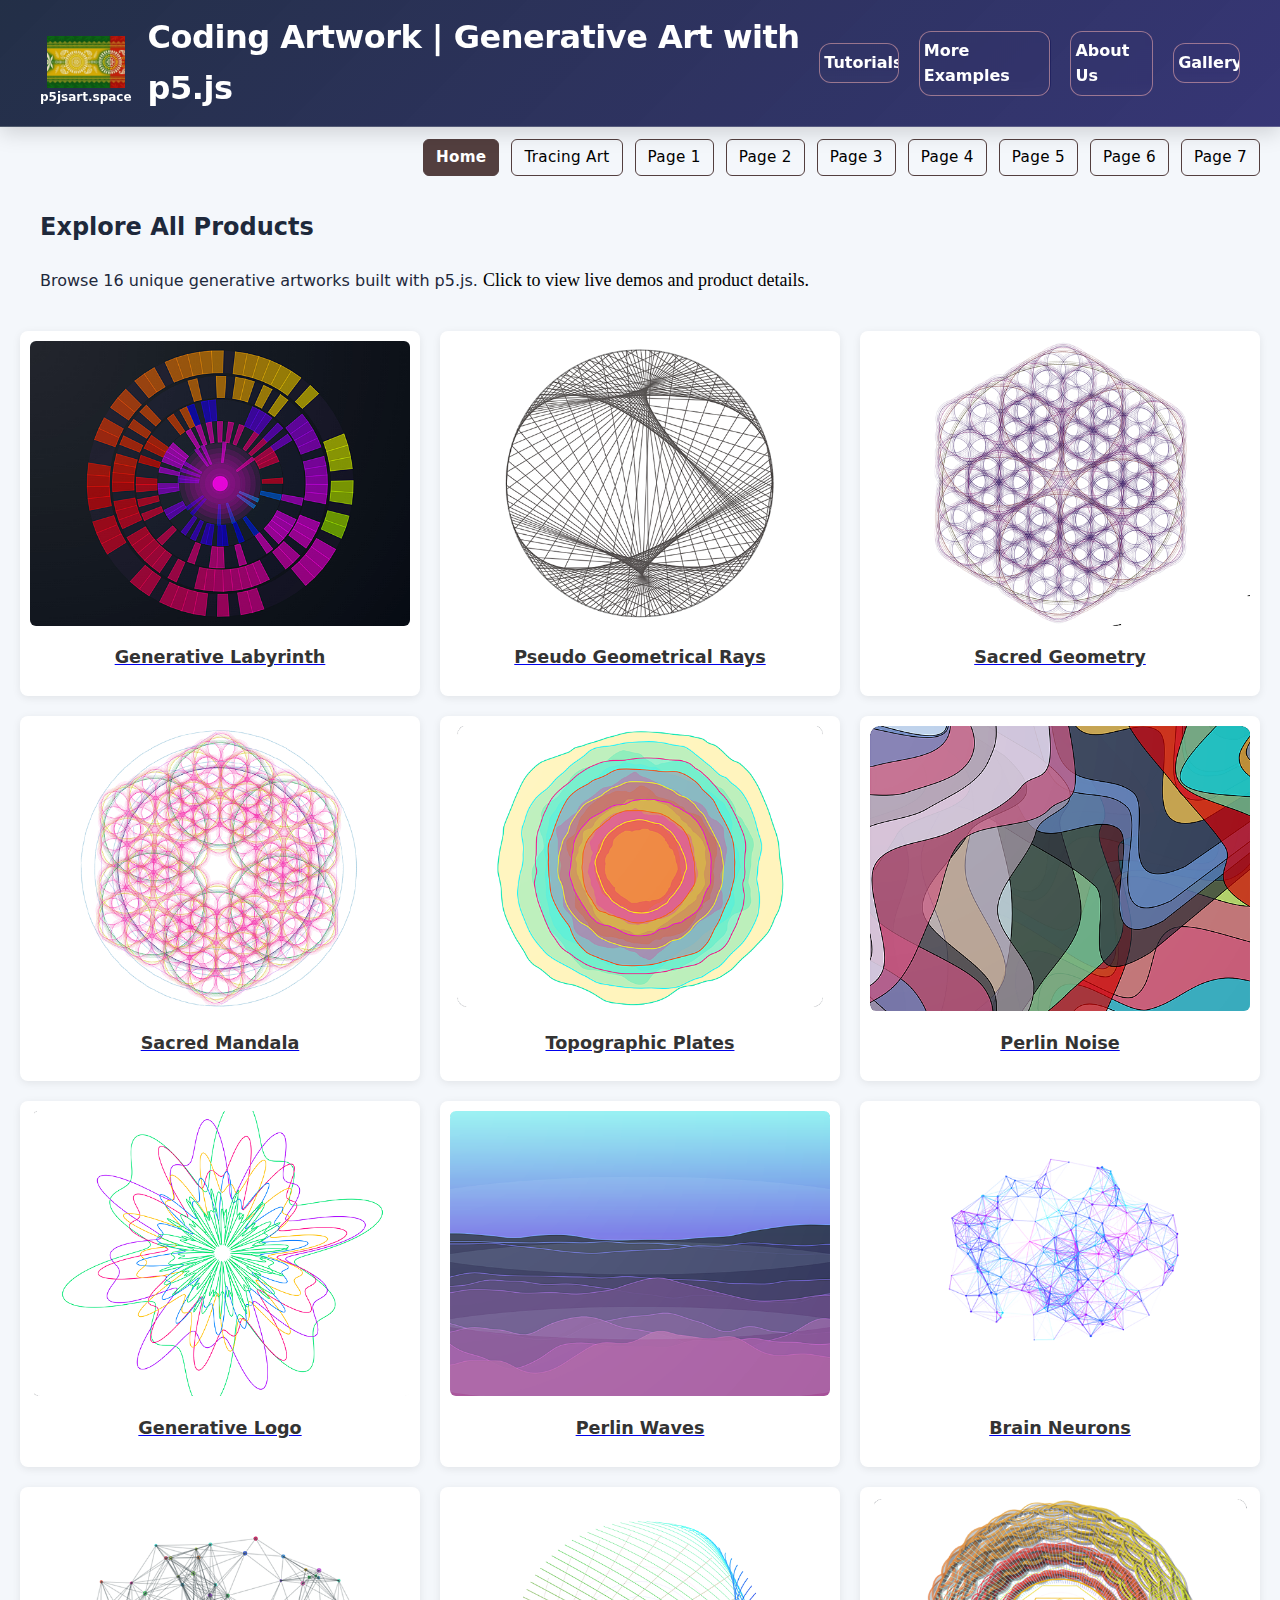
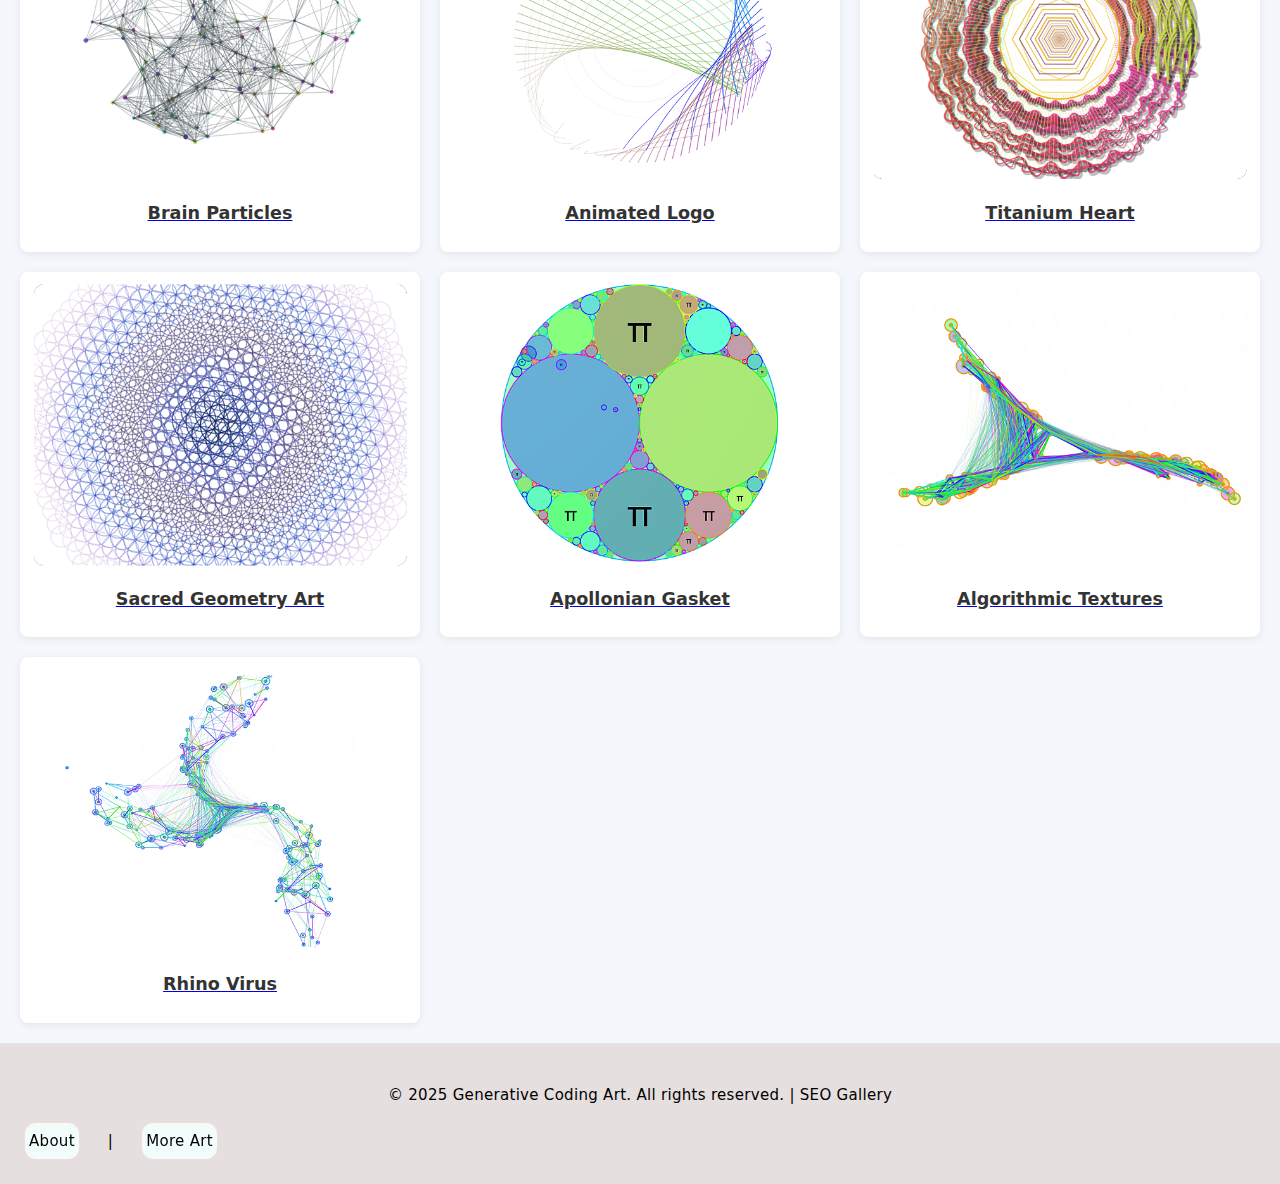
<file: index.html>
<!DOCTYPE html>
<html lang="en">
<head>
  <meta charset="UTF-8">
  <meta name="viewport" content="width=device-width, initial-scale=1.0">

  <!-- SEO Title -->
  <title>Generative Art Gallery | Coding Artwork</title>

  <!-- SEO Meta Description -->
  <meta name="description" content="Browse 16 generative coding artworks built with p5.js. View static previews and explore interactive product pages with live art demos.">

  <meta name="google-site-verification" content="etrscb_o2r-dGk5XeEfgtN1aXhsQFcQ5dcTOcWQWkiw" />
  <!-- Canonical (preferred URL for SEO) -->
  <link rel="canonical" href="https://www.p5jsart.space/">

  <!-- Open Graph (for Facebook/WhatsApp/LinkedIn) -->
  <meta property="og:title" content="Generative Art Gallery | Coding Artwork">
  <meta property="og:description" content="16 unique generative artworks built with p5.js. View previews and live demos.">
  <meta property="og:image" content="https://www.p5jsart.space/previews/art5.png">
  <meta property="og:url" content="https://www.p5jsart.space/">
  <meta property="og:type" content="website">

<!-- Twitter Card (for Twitter/X) -->
  <meta name="twitter:card" content="summary_large_image">
  <meta name="twitter:title" content="Generative Art Gallery | Coding Artwork">
  <meta name="twitter:description" content="16 unique generative artworks built with p5.js. View previews and live demos.">
  <meta name="twitter:image" content="https://www.p5jsart.space/previews/art5.png">



  <!-- Favicon -->
 <link rel="icon" href="/favicon.ico" type="image/x-icon">
<link rel="shortcut icon" href="/favicon.ico" type="image/x-icon">


  <!-- Styles -->
  <link rel="stylesheet" href="style.css">

 <script type="application/ld+json">
{
  "@context": "https://schema.org/",
  "@type": "ItemList",
  "name": "Generative Art Gallery",
  "description": "A collection of 16 generative coding artworks created with p5.js. Each product includes source code and live demo.",
  "itemListElement": [
    {
      "@type": "Product",
      "position": 1,
      "name": "Generative Labyrinth",
      "image": "https://www.p5jsart.space/previews/art1.png",
      "description": "An evolving maze-like generative artwork coded in p5.js.",
      "url": "https://www.p5jsart.space/page1.html",
      "brand": "Coding Artwork",
      "offers": "offers": {
      "@type": "Offer",
      "url": "https://www.p5jsart.space/page1.html",
      "priceCurrency": "INR",
      "price": "500",
      "availability": "https://schema.org/InStock",
       "itemCondition": "https://schema.org/NewCondition",
      "priceValidUntil": "2026-12-31",
      "hasMerchantReturnPolicy": {
      "@type": "MerchantReturnPolicy",
     "applicableCountry": "IN",
    "returnPolicyCategory": "https://schema.org/MerchantReturnNotPermitted"
  },
  "shippingDetails": {
    "@type": "OfferShippingDetails",
    "deliveryTime": {
      "@type": "ShippingDeliveryTime",
      "handlingTime": {
        "@type": "QuantitativeValue",
        "minValue": 0,
        "maxValue": 0,
        "unitCode": "d"
      },
      "transitTime": {
        "@type": "QuantitativeValue",
        "minValue": 0,
        "maxValue": 0,
        "unitCode": "d"
      }
    },
    "shippingDestination": {
      "@type": "DefinedRegion",
      "addressCountry": "IN"
    }
  }
}

    },
    {
      "@type": "Product",
      "position": 2,
      "name": "Pseudo Geometrical Rays",
      "image": "https://www.p5jsart.space/previews/art2.png",
      "description": "A dynamic pseudo-geometrical rays artwork built in p5.js.",
      "url": "https://www.p5jsart.space/page1.html",
      "brand": "Coding Artwork",
      "offers": {
  "@type": "Offer",
  "url": "https://www.p5jsart.space/page1.html",
  "priceCurrency": "INR",
  "price": "500",
  "availability": "https://schema.org/InStock",
  "itemCondition": "https://schema.org/NewCondition",
  "priceValidUntil": "2026-12-31",
  "hasMerchantReturnPolicy": {
    "@type": "MerchantReturnPolicy",
    "applicableCountry": "IN",
    "returnPolicyCategory": "https://schema.org/MerchantReturnNotPermitted"
  },
  "shippingDetails": {
    "@type": "OfferShippingDetails",
    "deliveryTime": {
      "@type": "ShippingDeliveryTime",
      "handlingTime": {
        "@type": "QuantitativeValue",
        "minValue": 0,
        "maxValue": 0,
        "unitCode": "d"
      },
      "transitTime": {
        "@type": "QuantitativeValue",
        "minValue": 0,
        "maxValue": 0,
        "unitCode": "d"
      }
    },
    "shippingDestination": {
      "@type": "DefinedRegion",
      "addressCountry": "IN"
    }
  }
}

    },
    {
      "@type": "Product",
      "position": 3,
      "name": "Sacred Geometry",
      "image": "https://www.p5jsart.space/previews/art3.png",
      "description": "Creative p5.js generative artwork with evolving visuals.",
      "url": "https://www.p5jsart.space/next.html",
      "brand": "Coding Artwork",
     "offers": {
  "@type": "Offer",
  "url": "https://https://www.p5jsart.space/next.html",
  "priceCurrency": "INR",
  "price": "500",
  "availability": "https://schema.org/InStock",
  "itemCondition": "https://schema.org/NewCondition",
  "priceValidUntil": "2025-12-31",
  "hasMerchantReturnPolicy": {
    "@type": "MerchantReturnPolicy",
    "applicableCountry": "IN",
    "returnPolicyCategory": "https://schema.org/MerchantReturnNotPermitted"
  },
  "shippingDetails": {
    "@type": "OfferShippingDetails",
    "deliveryTime": {
      "@type": "ShippingDeliveryTime",
      "handlingTime": {
        "@type": "QuantitativeValue",
        "minValue": 0,
        "maxValue": 0,
        "unitCode": "d"
      },
      "transitTime": {
        "@type": "QuantitativeValue",
        "minValue": 0,
        "maxValue": 0,
        "unitCode": "d"
      }
    },
    "shippingDestination": {
      "@type": "DefinedRegion",
      "addressCountry": "IN"
    }
  }
}

    },
    {
      "@type": "Product",
      "position": 4,
      "name": "Sacred Mandala",
      "image": "https://www.p5jsart.space/previews/art4.png",
      "description": "Generative art experiment built using p5.js code.",
      "url": "https://www.p5jsart.space/next.html",
      "brand": "Coding Artwork",
     "offers": {
  "@type": "Offer",
  "url": "https://www.p5jsart.space/next.html",
  "priceCurrency": "INR",
  "price": "500",
  "availability": "https://schema.org/InStock",
  "itemCondition": "https://schema.org/NewCondition",
  "priceValidUntil": "2025-12-31",
  "hasMerchantReturnPolicy": {
    "@type": "MerchantReturnPolicy",
    "applicableCountry": "IN",
    "returnPolicyCategory": "https://schema.org/MerchantReturnNotPermitted"
  },
  "shippingDetails": {
    "@type": "OfferShippingDetails",
    "deliveryTime": {
      "@type": "ShippingDeliveryTime",
      "handlingTime": {
        "@type": "QuantitativeValue",
        "minValue": 0,
        "maxValue": 0,
        "unitCode": "d"
      },
      "transitTime": {
        "@type": "QuantitativeValue",
        "minValue": 0,
        "maxValue": 0,
        "unitCode": "d"
      }
    },
    "shippingDestination": {
      "@type": "DefinedRegion",
      "addressCountry": "IN"
    }
  }
}

    },
    {
      "@type": "Product",
      "position": 5,
      "name": "Topographic Plates",
      "image": "https://www.p5jsart.space/previews/art5.png",
      "description": "Generative p5.js art featuring dynamic visual effects.",
      "url": "https://www.p5jsart.space/next2.html",
      "brand": "Coding Artwork",
      "offers": {
  "@type": "Offer",
  "url": "https://www.p5jsart.space/next2.html",
  "priceCurrency": "INR",
  "price": "500",
  "availability": "https://schema.org/InStock",
  "itemCondition": "https://schema.org/NewCondition",
  "priceValidUntil": "2025-12-31",
  "hasMerchantReturnPolicy": {
    "@type": "MerchantReturnPolicy",
    "applicableCountry": "IN",
    "returnPolicyCategory": "https://schema.org/MerchantReturnNotPermitted"
  },
  "shippingDetails": {
    "@type": "OfferShippingDetails",
    "deliveryTime": {
      "@type": "ShippingDeliveryTime",
      "handlingTime": {
        "@type": "QuantitativeValue",
        "minValue": 0,
        "maxValue": 0,
        "unitCode": "d"
      },
      "transitTime": {
        "@type": "QuantitativeValue",
        "minValue": 0,
        "maxValue": 0,
        "unitCode": "d"
      }
    },
    "shippingDestination": {
      "@type": "DefinedRegion",
      "addressCountry": "IN"
    }
  }
}

    },
    {
      "@type": "Product",
      "position": 6,
      "name": "Perlin Noise",
      "image": "https://www.p5jsart.space/previews/art6.png",
      "description": "Interactive generative artwork example using p5.js.",
      "url": "https://www.p5jsart.space/next2.html",
      "brand": "Coding Artwork",
     "offers": {
  "@type": "Offer",
  "url": "https://www.p5jsart.space/next2.html",
  "priceCurrency": "INR",
  "price": "500",
  "availability": "https://schema.org/InStock",
  "itemCondition": "https://schema.org/NewCondition",
  "priceValidUntil": "2025-12-31",
  "hasMerchantReturnPolicy": {
    "@type": "MerchantReturnPolicy",
    "applicableCountry": "IN",
    "returnPolicyCategory": "https://schema.org/MerchantReturnNotPermitted"
  },
  "shippingDetails": {
    "@type": "OfferShippingDetails",
    "deliveryTime": {
      "@type": "ShippingDeliveryTime",
      "handlingTime": {
        "@type": "QuantitativeValue",
        "minValue": 0,
        "maxValue": 0,
        "unitCode": "d"
      },
      "transitTime": {
        "@type": "QuantitativeValue",
        "minValue": 0,
        "maxValue": 0,
        "unitCode": "d"
      }
    },
    "shippingDestination": {
      "@type": "DefinedRegion",
      "addressCountry": "IN"
    }
  }
}

    },
    {
      "@type": "Product",
      "position": 7,
      "name": "Generative Logo",
      "image": "https://www.p5jsart.space/previews/art7.png",
      "description": "Creative coding artwork with generative visuals.",
      "url": "https://www.p5jsart.space/links.html",
      "brand": "Coding Artwork",
      "offers": {
  "@type": "Offer",
  "url": "https://www.p5jsart.space/links.html",
  "priceCurrency": "INR",
  "price": "500",
  "availability": "https://schema.org/InStock",
  "itemCondition": "https://schema.org/NewCondition",
  "priceValidUntil": "2025-12-31",
  "hasMerchantReturnPolicy": {
    "@type": "MerchantReturnPolicy",
    "applicableCountry": "IN",
    "returnPolicyCategory": "https://schema.org/MerchantReturnNotPermitted"
  },
  "shippingDetails": {
    "@type": "OfferShippingDetails",
    "deliveryTime": {
      "@type": "ShippingDeliveryTime",
      "handlingTime": {
        "@type": "QuantitativeValue",
        "minValue": 0,
        "maxValue": 0,
        "unitCode": "d"
      },
      "transitTime": {
        "@type": "QuantitativeValue",
        "minValue": 0,
        "maxValue": 0,
        "unitCode": "d"
      }
    },
    "shippingDestination": {
      "@type": "DefinedRegion",
      "addressCountry": "IN"
    }
  }
}

    },
    {
      "@type": "Product",
      "position": 8,
      "name": "Perlin Waves",
      "image": "https://www.p5jsart.space/previews/art8.png",
      "description": "Experimental p5.js generative artwork with abstract design.",
      "url": "https://www.p5jsart.space/links.html",
      "brand": "Coding Artwork",
     "offers": {
  "@type": "Offer",
  "url": "https://www.p5jsart.space/links.html",
  "priceCurrency": "INR",
  "price": "500",
  "availability": "https://schema.org/InStock",
  "itemCondition": "https://schema.org/NewCondition",
  "priceValidUntil": "2025-12-31",
  "hasMerchantReturnPolicy": {
    "@type": "MerchantReturnPolicy",
    "applicableCountry": "IN",
    "returnPolicyCategory": "https://schema.org/MerchantReturnNotPermitted"
  },
  "shippingDetails": {
    "@type": "OfferShippingDetails",
    "deliveryTime": {
      "@type": "ShippingDeliveryTime",
      "handlingTime": {
        "@type": "QuantitativeValue",
        "minValue": 0,
        "maxValue": 0,
        "unitCode": "d"
      },
      "transitTime": {
        "@type": "QuantitativeValue",
        "minValue": 0,
        "maxValue": 0,
        "unitCode": "d"
      }
    },
    "shippingDestination": {
      "@type": "DefinedRegion",
      "addressCountry": "IN"
    }
  }
}

    },
    {
      "@type": "Product",
      "position": 9,
      "name": "Brain Neurons",
      "image": "https://www.p5jsart.space/previews/art9.png",
      "description": "Generative p5.js coding artwork with abstract forms.",
      "url": "https://www.p5jsart.space/next3.html",
      "brand": "Coding Artwork",
      "offers": {
  "@type": "Offer",
  "url": "https://www.p5jsart.space/next3.html",
  "priceCurrency": "INR",
  "price": "500",
  "availability": "https://schema.org/InStock",
  "itemCondition": "https://schema.org/NewCondition",
  "priceValidUntil": "2025-12-31",
  "hasMerchantReturnPolicy": {
    "@type": "MerchantReturnPolicy",
    "applicableCountry": "IN",
    "returnPolicyCategory": "https://schema.org/MerchantReturnNotPermitted"
  },
  "shippingDetails": {
    "@type": "OfferShippingDetails",
    "deliveryTime": {
      "@type": "ShippingDeliveryTime",
      "handlingTime": {
        "@type": "QuantitativeValue",
        "minValue": 0,
        "maxValue": 0,
        "unitCode": "d"
      },
      "transitTime": {
        "@type": "QuantitativeValue",
        "minValue": 0,
        "maxValue": 0,
        "unitCode": "d"
      }
    },
    "shippingDestination": {
      "@type": "DefinedRegion",
      "addressCountry": "IN"
    }
  }
}

    },
    {
      "@type": "Product",
      "position": 10,
      "name": "Brain Particles",
      "image": "https://www.p5jsart.space/previews/art10.png",
      "description": "Dynamic generative coding artwork made with p5.js.",
      "url": "https://www.p5jsart.space/next3.html",
      "brand": "Coding Artwork",
      "offers": {
  "@type": "Offer",
  "url": "https://www.p5jsart.space/next3.html",
  "priceCurrency": "INR",
  "price": "500",
  "availability": "https://schema.org/InStock",
  "itemCondition": "https://schema.org/NewCondition",
  "priceValidUntil": "2025-12-31",
  "hasMerchantReturnPolicy": {
    "@type": "MerchantReturnPolicy",
    "applicableCountry": "IN",
    "returnPolicyCategory": "https://schema.org/MerchantReturnNotPermitted"
  },
  "shippingDetails": {
    "@type": "OfferShippingDetails",
    "deliveryTime": {
      "@type": "ShippingDeliveryTime",
      "handlingTime": {
        "@type": "QuantitativeValue",
        "minValue": 0,
        "maxValue": 0,
        "unitCode": "d"
      },
      "transitTime": {
        "@type": "QuantitativeValue",
        "minValue": 0,
        "maxValue": 0,
        "unitCode": "d"
      }
    },
    "shippingDestination": {
      "@type": "DefinedRegion",
      "addressCountry": "IN"
    }
  }
}

    },
    {
      "@type": "Product",
      "position": 11,
      "name": "Animated Logo",
      "image": "https://www.p5jsart.space/previews/art11.png",
      "description": "Generative p5.js design with evolving motion visuals.",
      "url": "https://www.p5jsart.space/next4.html",
      "brand": "Coding Artwork",
     "offers": {
  "@type": "Offer",
  "url": "https://www.p5jsart.space/next4.html",
  "priceCurrency": "INR",
  "price": "500",
  "availability": "https://schema.org/InStock",
  "itemCondition": "https://schema.org/NewCondition",
  "priceValidUntil": "2025-12-31",
  "hasMerchantReturnPolicy": {
    "@type": "MerchantReturnPolicy",
    "applicableCountry": "IN",
    "returnPolicyCategory": "https://schema.org/MerchantReturnNotPermitted"
  },
  "shippingDetails": {
    "@type": "OfferShippingDetails",
    "deliveryTime": {
      "@type": "ShippingDeliveryTime",
      "handlingTime": {
        "@type": "QuantitativeValue",
        "minValue": 0,
        "maxValue": 0,
        "unitCode": "d"
      },
      "transitTime": {
        "@type": "QuantitativeValue",
        "minValue": 0,
        "maxValue": 0,
        "unitCode": "d"
      }
    },
    "shippingDestination": {
      "@type": "DefinedRegion",
      "addressCountry": "IN"
    }
  }
}

    },
    {
      "@type": "Product",
      "position": 12,
      "name": "Titanium Heart",
      "image": "https://www.p5jsart.space/previews/art12.png",
      "description": "Creative coding example built in p5.js.",
      "url": "https://www.p5jsart.space/next4.html",
      "brand": "Coding Artwork",
     "offers": {
  "@type": "Offer",
  "url": "https://www.p5jsart.space/next4.html",
  "priceCurrency": "INR",
  "price": "500",
  "availability": "https://schema.org/InStock",
  "itemCondition": "https://schema.org/NewCondition",
  "priceValidUntil": "2025-12-31",
  "hasMerchantReturnPolicy": {
    "@type": "MerchantReturnPolicy",
    "applicableCountry": "IN",
    "returnPolicyCategory": "https://schema.org/MerchantReturnNotPermitted"
  },
  "shippingDetails": {
    "@type": "OfferShippingDetails",
    "deliveryTime": {
      "@type": "ShippingDeliveryTime",
      "handlingTime": {
        "@type": "QuantitativeValue",
        "minValue": 0,
        "maxValue": 0,
        "unitCode": "d"
      },
      "transitTime": {
        "@type": "QuantitativeValue",
        "minValue": 0,
        "maxValue": 0,
        "unitCode": "d"
      }
    },
    "shippingDestination": {
      "@type": "DefinedRegion",
      "addressCountry": "IN"
    }
  }
}

    },
    {
      "@type": "Product",
      "position": 13,
      "name": "Sacred Geometry Art",
      "image": "https://www.p5jsart.space/previews/art13.png",
      "description": "Generative abstract art coded in p5.js.",
      "url": "https://www.p5jsart.space/next5.html",
      "brand": "Coding Artwork",
      "offers": {
  "@type": "Offer",
  "url": "https://www.p5jsart.space/next5.html",
  "priceCurrency": "INR",
  "price": "500",
  "availability": "https://schema.org/InStock",
  "itemCondition": "https://schema.org/NewCondition",
  "priceValidUntil": "2025-12-31",
  "hasMerchantReturnPolicy": {
    "@type": "MerchantReturnPolicy",
    "applicableCountry": "IN",
    "returnPolicyCategory": "https://schema.org/MerchantReturnNotPermitted"
  },
  "shippingDetails": {
    "@type": "OfferShippingDetails",
    "deliveryTime": {
      "@type": "ShippingDeliveryTime",
      "handlingTime": {
        "@type": "QuantitativeValue",
        "minValue": 0,
        "maxValue": 0,
        "unitCode": "d"
      },
      "transitTime": {
        "@type": "QuantitativeValue",
        "minValue": 0,
        "maxValue": 0,
        "unitCode": "d"
      }
    },
    "shippingDestination": {
      "@type": "DefinedRegion",
      "addressCountry": "IN"
    }
  }
}

    },
    {
      "@type": "Product",
      "position": 14,
      "name": "Apollonian Gasket",
      "image": "https://www.p5jsart.space/previews/art14.png",
      "description": "p5.js generative artwork with unique color patterns.",
      "url": "https://www.p5jsart.space/next5.html",
      "brand": "Coding Artwork",
    "offers": {
  "@type": "Offer",
  "url": "https://www.p5jsart.space/next5.html",
  "priceCurrency": "INR",
  "price": "500",
  "availability": "https://schema.org/InStock",
  "itemCondition": "https://schema.org/NewCondition",
  "priceValidUntil": "2025-12-31",
  "hasMerchantReturnPolicy": {
    "@type": "MerchantReturnPolicy",
    "applicableCountry": "IN",
    "returnPolicyCategory": "https://schema.org/MerchantReturnNotPermitted"
  },
  "shippingDetails": {
    "@type": "OfferShippingDetails",
    "deliveryTime": {
      "@type": "ShippingDeliveryTime",
      "handlingTime": {
        "@type": "QuantitativeValue",
        "minValue": 0,
        "maxValue": 0,
        "unitCode": "d"
      },
      "transitTime": {
        "@type": "QuantitativeValue",
        "minValue": 0,
        "maxValue": 0,
        "unitCode": "d"
      }
    },
    "shippingDestination": {
      "@type": "DefinedRegion",
      "addressCountry": "IN"
    }
  }
}

    },
    {
      "@type": "Product",
      "position": 15,
      "name": "Algorithmic Textures",
      "image": "https://www.p5jsart.space/previews/art15.png",
      "description": "Generative coding art featuring motion and symmetry.",
      "url": "https://www.p5jsart.space/facetracing.html",
      "brand": "Coding Artwork",
      "offers": {
  "@type": "Offer",
  "url": "https://www.p5jsart.space/facetracing.html",
  "priceCurrency": "INR",
  "price": "500",
  "availability": "https://schema.org/InStock",
  "itemCondition": "https://schema.org/NewCondition",
  "priceValidUntil": "2025-12-31",
  "hasMerchantReturnPolicy": {
    "@type": "MerchantReturnPolicy",
    "applicableCountry": "IN",
    "returnPolicyCategory": "https://schema.org/MerchantReturnNotPermitted"
  },
  "shippingDetails": {
    "@type": "OfferShippingDetails",
    "deliveryTime": {
      "@type": "ShippingDeliveryTime",
      "handlingTime": {
        "@type": "QuantitativeValue",
        "minValue": 0,
        "maxValue": 0,
        "unitCode": "d"
      },
      "transitTime": {
        "@type": "QuantitativeValue",
        "minValue": 0,
        "maxValue": 0,
        "unitCode": "d"
      }
    },
    "shippingDestination": {
      "@type": "DefinedRegion",
      "addressCountry": "IN"
    }
  }
}

    },
    {
      "@type": "Product",
      "position": 16,
      "name": "Rhino Virus",
      "image": "https://www.p5jsart.space/previews/art16.png",
      "description": "Creative coding p5.js generative artwork with dynamic visuals.",
      "url": "https://www.p5jsart.space/facetracing.html",
      "brand": "Coding Artwork",
      "offers": {
  "@type": "Offer",
  "url": "https://www.p5jsart.space/facetracing.html",
  "priceCurrency": "INR",
  "price": "500",
  "availability": "https://schema.org/InStock",
  "itemCondition": "https://schema.org/NewCondition",
  "priceValidUntil": "2025-12-31",
  "hasMerchantReturnPolicy": {
    "@type": "MerchantReturnPolicy",
    "applicableCountry": "IN",
    "returnPolicyCategory": "https://schema.org/MerchantReturnNotPermitted"
  },
  "shippingDetails": {
    "@type": "OfferShippingDetails",
    "deliveryTime": {
      "@type": "ShippingDeliveryTime",
      "handlingTime": {
        "@type": "QuantitativeValue",
        "minValue": 0,
        "maxValue": 0,
        "unitCode": "d"
      },
      "transitTime": {
        "@type": "QuantitativeValue",
        "minValue": 0,
        "maxValue": 0,
        "unitCode": "d"
      }
    },
    "shippingDestination": {
      "@type": "DefinedRegion",
      "addressCountry": "IN"
    }
  }
}

    }
  ]
}

</script>


</head>
<body>
  <header>
  <div class="header-top">
    <div class="logo-block">
      <img src="logo.png" alt="Generative Coding Art Logo" class="logo">
      <p class="site-subname">p5jsart.space</p>
    </div>
    <h1>Coding Artwork | Generative Art with p5.js</h1>
  </div>

  <nav>
    <a href="examples.html">Tutorials</a>
    <a href="next.html">More Examples</a>
    <a href="about.html">About Us</a>
    <a href="index.html">Gallery</a>
  </nav>
</header>


  <main>
    <!-- Pagination -->
    <div class="number-page-link">
      <a href="index.html" class="active">Home</a>
      <a href="facetracing.html">Tracing Art</a>
      <a href="page1.html">Page 1</a>
      <a href="next.html">Page 2</a>
      <a href="next2.html">Page 3</a>
      <a href="links.html">Page 4</a>
      <a href="next3.html">Page 5</a>
      <a href="next4.html">Page 6</a>
      <a href="next5.html">Page 7</a>
    </div>

    <section class="hero">
      <h2>Explore All Products</h2>
      <p>Browse 16 unique generative artworks built with p5.js. <span class="label">Click to view live demos and product details.</span></p>
    </section>

 <section class="gallery">
  <!-- Product 1 -->
  <div class="gallery-item">
    <a href="page1.html#rat1">
      <img src="previews/art1.png" alt="Generative coding art in p5.js  ">
      <h2>Generative Labyrinth</h2>
    </a>
  </div>

  <!-- Product 2 -->
  <div class="gallery-item">
    <a href="page1.html#rat2">
      <img src="previews/art2.png" alt="Animation Geometrical art in p5.js">
      <h2>Pseudo Geometrical Rays</h2>
    </a>
  </div>

  <!-- Product 3 -->
  <div class="gallery-item">
    <a href="next.html#rat6">
      <img src="previews/art3.png" alt="Sacred Geometry  p5.js generative design 2D">
      <h2>Sacred Geometry</h2>
    </a>
  </div>

  <!-- Product 4 -->
  <div class="gallery-item">
    <a href="next.html#rat4">
      <img src="previews/art4.png" alt="Sacred Mandala p5.js generative design Seed of life ">
      <h2>Sacred Mandala</h2>
    </a>
  </div>

  <!-- Product 5 -->
  <div class="gallery-item">
    <a href="next2.html#rat5">
      <img src="previews/art5.png" alt="Generative Logo coding art in p5.js generative design">
      <h2>Topographic Plates</h2>
    </a>
  </div>

  <!-- Product 6 -->
  <div class="gallery-item">
    <a href="next2.html#rat3">
      <img src="previews/art6.png" alt="Perlin Noise p5.js generative design generativeart ">
      <h2>Perlin Noise</h2>
    </a>
  </div>

  <!-- Product 7 -->
  <div class="gallery-item">
    <a href="links.html#rat7">
      <img src="previews/art7.png" alt="Generative Logo Animated Logo in p5.js website">
      <h2>Generative Logo</h2>
    </a>
  </div>

  <!-- Product 8 -->
  <div class="gallery-item">
    <a href="links.html#rat8">
      <img src="previews/art8.png" alt="Perlin Waves p5.js artwork 2D">
      <h2>Perlin Waves</h2>
    </a>
  </div>

  <!-- Product 9 -->
  <div class="gallery-item">
    <a href="next3.html#rat11">
      <img src="previews/art9.png" alt="Brain Neurons p5.js generative design 2D art in P5.js">
      <h2>Brain Neurons</h2>
    </a>
  </div>

  <!-- Product 10 -->
  <div class="gallery-item">
    <a href="next3.html#rat12">
      <img src="previews/art10.png" alt="Brain Particles p5.js generative design Generative Art ">
      <h2>Brain Particles</h2>
    </a>
  </div>

  <!-- Product 11 -->
  <div class="gallery-item">
    <a href="next4.html#rat13">
      <img src="previews/art11.png" alt="Animated Logo p5.js generativeart design">
      <h2>Animated Logo</h2>
    </a>
  </div>

  <!-- Product 12 -->
  <div class="gallery-item">
    <a href="next4.html#rat14">
      <img src="previews/art12.png" alt="Titanium Heart p5.js generative design Generative art">
      <h2>Titanium Heart</h2>
    </a>
  </div>

  <!-- Product 13 -->
  <div class="gallery-item">
    <a href="next5.html#rat15">
      <img src="previews/art13.png" alt="Sacred Geometry Art p5.js generative design Seed of Life Generative Art ">
      <h2>Sacred Geometry Art</h2>
    </a>
  </div>

  <!-- Product 14 -->
  <div class="gallery-item">
    <a href="next5.html#rat16">
      <img src="previews/art14.png" alt="Apollonian Gasket p5.js generative design Coding art">
      <h2>Apollonian Gasket</h2>
    </a>
  </div>

  <!-- Product 15 -->
  <div class="gallery-item">
    <a href="facetracing.html#rat9">
      <img src="previews/art15.png" alt="Algorithmic Textures p5.js generative design Generativeart">
      <h2>Algorithmic Textures</h2>
    </a>
  </div>

  <!-- Product 16 -->
  <div class="gallery-item">
    <a href="facetracing.html#rat10">
      <img src="previews/art16.png" alt="Rhino Virus p5.js generative design">
      <h2>Rhino Virus</h2>
    </a>
  </div>
 </section>
 </main>
<footer>
    <p>&copy; 2025 Generative Coding Art. All rights reserved. | SEO Gallery</p>
    <nav>
      <a href="about.html">About</a> | 
      <a href="links.html">More Art</a>
    </nav>
  </footer>
  <script src="protect.js"></script>
</body>
</html>
</file>
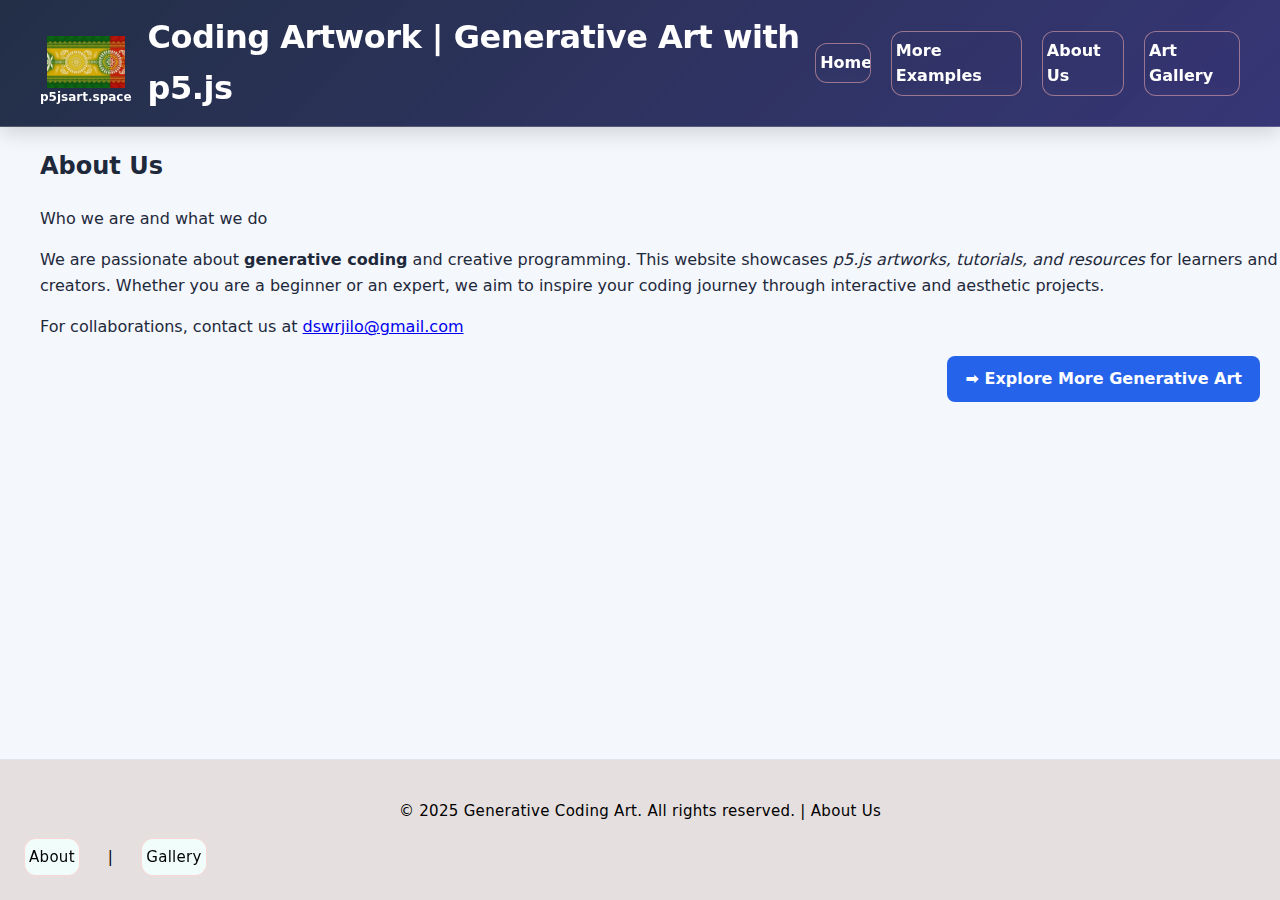
<file: about.html>
<!DOCTYPE html>
<html lang="en">
<head>
  <meta charset="UTF-8">
  <meta name="viewport" content="width=device-width, initial-scale=1.0">

  <!-- SEO Title -->
  <title>Coding Artwork | Generative Art with p5.js</title>

  <!-- SEO Meta Description -->
  <meta name="description" content="Explore creative coding artwork with p5.js. Discover generative art projects, tutorials, and unique code-based digital visuals.">

  <!-- Favicon (optional) -->
  <link rel="icon" href="previews/favicon.png" type="image/x-icon">

  <!-- Styles -->
  <link rel="stylesheet" href="style.css">
</head>
<body>
  <header>
     <div class="header-top">
    <div class="logo-block">
      <img src="logo.png" alt="Generative Coding Art Logo" class="logo">
      <p class="site-subname">p5jsart.space</p>
    </div>
    <h1>Coding Artwork | Generative Art with p5.js</h1>
  </div>
    <nav>
      <a href="index.html">Home</a>
      <a href="next.html">More Examples</a>
      <a href="about.html">About Us</a>
      <a href="index.html">Art Gallery</a>
    </nav>
  </header>

  <main>
  <section class="hero">
    <h2>About Us</h2>
    <p>Who we are and what we do</p>
  </section>

  <section class="section">
    <p>
      We are passionate about <strong>generative coding</strong> and creative programming.  
      This website showcases <em>p5.js artworks, tutorials, and resources</em> for learners and creators.  
      Whether you are a beginner or an expert, we aim to inspire your coding journey through interactive and aesthetic projects.
    </p>
    <p>
      For collaborations, contact us at  
      <a href="mailto:dswrjilo@gmail.com">dswrjilo@gmail.com</a>
    </p>
  </section>

<!-- Next Page Link -->
    <div class="next-page-link">
      <a href="next5.html">➡ Explore More Generative Art</a>
    </div>
  </main>

  <footer>
    <p>&copy; 2025 Generative Coding Art. All rights reserved. | About Us</p>
    <nav>
      <a href="about.html">About</a> | 
      <a href="related.html">Gallery</a>
    </nav>
  </footer>
  <script src="protect.js"></script>
</body>
</html>
</file>
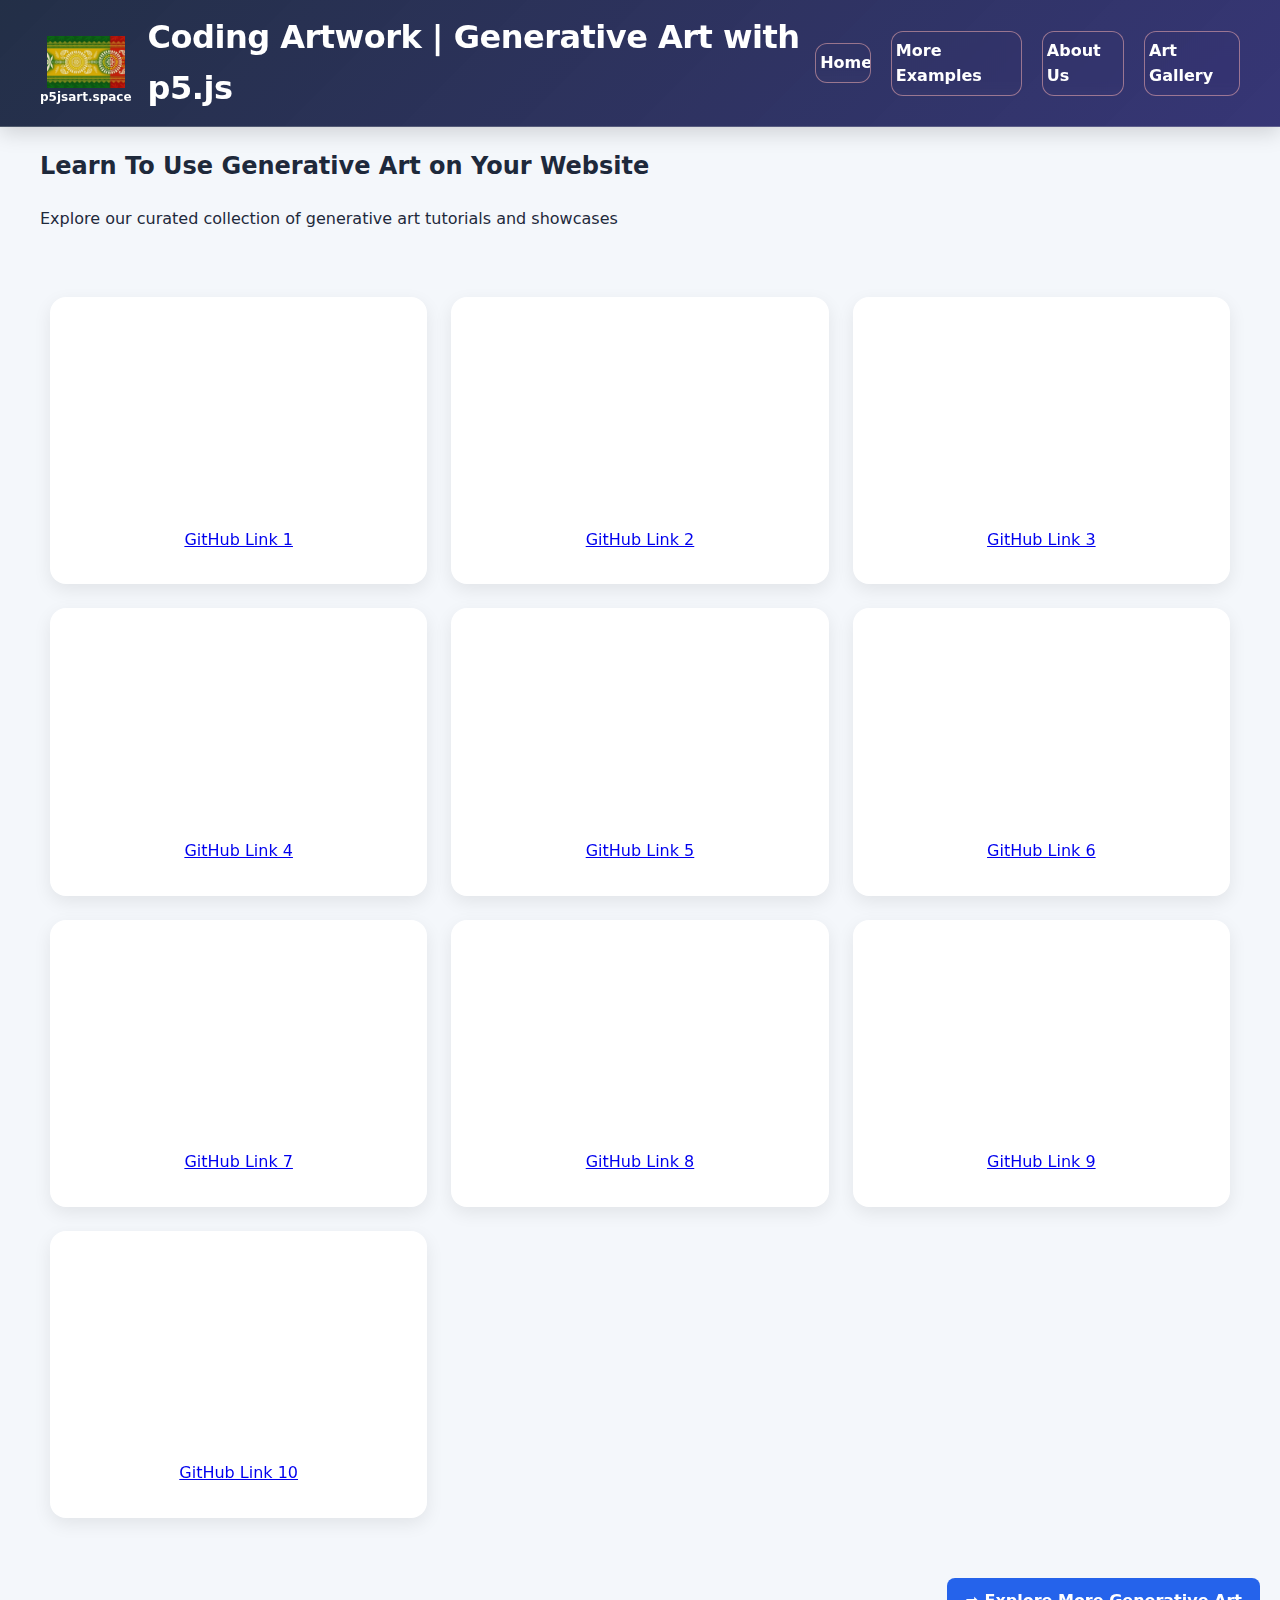
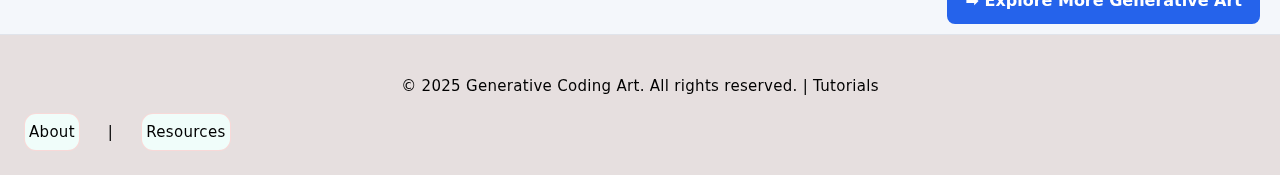
<file: examples.html>
<!DOCTYPE html>
<html lang="en">
<head>
  <meta charset="UTF-8">
  <meta name="viewport" content="width=device-width, initial-scale=1.0">

  <!-- SEO Title -->
  <title>Coding Artwork | Generative Art with p5.js</title>

  <!-- SEO Meta Description -->
  <meta name="description" content="Explore creative coding artwork with p5.js. Discover generative art projects, tutorials, and unique code-based digital visuals.">

  <!-- Favicon (optional) -->
  <link rel="icon" href="previews/favicon.png" type="image/x-icon">

  <!-- Styles -->
  <link rel="stylesheet" href="style.css">
</head>
<body>
  <header>
     <div class="header-top">
    <div class="logo-block">
      <img src="logo.png" alt="Generative Coding Art Logo" class="logo">
      <p class="site-subname">p5jsart.space</p>
    </div>
    <h1>Coding Artwork | Generative Art with p5.js</h1>
  </div>
    <nav>
      <a href="index.html">Home</a>
      <a href="next.html">More Examples</a>
      <a href="about.html">About Us</a>
      <a href="index.html">Art Gallery</a>
    </nav>
  </header>

   <main>
  <section class="hero">
    <h2>Learn To Use Generative Art on Your Website </h2>
    <p>Explore our curated collection of generative art tutorials and showcases</p>
  </section>

 <section class="videos">
  <!-- Example 1 -->
  <div class="video-item">
    <iframe src="https://www.youtube.com/embed/yPWkPOfnGsw" frameborder="0" allowfullscreen></iframe>
    <p><a href="https://github.com/example1" target="_blank">GitHub Link 1</a></p>
  </div>

  <!-- Example 2 -->
  <div class="video-item">
    <iframe src="https://www.youtube.com/embed/L4u7Zy_b868" frameborder="0" allowfullscreen></iframe>
    <p><a href="https://github.com/example2" target="_blank">GitHub Link 2</a></p>
  </div>

  <!-- Example 3 -->
  <div class="video-item">
    <iframe src="https://www.youtube.com/embed/4JzDttgdILQ" frameborder="0" allowfullscreen></iframe>
    <p><a href="https://github.com/example3" target="_blank">GitHub Link 3</a></p>
  </div>

  <!-- Example 4 -->
  <div class="video-item">
    <iframe src="https://www.youtube.com/embed/ynkobjJ2SiI" frameborder="0" allowfullscreen></iframe>
    <p><a href="https://github.com/example4" target="_blank">GitHub Link 4</a></p>
  </div>

  <!-- Example 5 -->
  <div class="video-item">
    <iframe src="https://www.youtube.com/embed/o5t7PxRJSXk" frameborder="0" allowfullscreen></iframe>
    <p><a href="https://github.com/example5" target="_blank">GitHub Link 5</a></p>
  </div>

  <!-- Example 6 -->
  <div class="video-item">
    <iframe src="https://www.youtube.com/embed/QfCLz1GGK2Q" frameborder="0" allowfullscreen></iframe>
    <p><a href="https://github.com/example6" target="_blank">GitHub Link 6</a></p>
  </div>

  <!-- Example 7 -->
  <div class="video-item">
    <iframe src="https://www.youtube.com/embed/WEBOTRboXBE" frameborder="0" allowfullscreen></iframe>
    <p><a href="https://github.com/example7" target="_blank">GitHub Link 7</a></p>
  </div>

  <!-- Example 8 -->
  <div class="video-item">
    <iframe src="https://www.youtube.com/embed/LO3Awjn_gyU" frameborder="0" allowfullscreen></iframe>
    <p><a href="https://github.com/example8" target="_blank">GitHub Link 8</a></p>
  </div>

  <!-- Example 9 -->
  <div class="video-item">
    <iframe src="https://www.youtube.com/embed/6UlGLB_jiCs" frameborder="0" allowfullscreen></iframe>
    <p><a href="https://github.com/example9" target="_blank">GitHub Link 9</a></p>
  </div>

  <!-- Example 10 -->
  <div class="video-item">
    <iframe src="https://www.youtube.com/embed/p7IGZTjC008" frameborder="0" allowfullscreen></iframe>
    <p><a href="https://github.com/example10" target="_blank">GitHub Link 10</a></p>
  </div>
</section>

 <!-- Next Page Link -->
    <div class="next-page-link">
      <a href="next5.html">➡ Explore More Generative Art</a>
    </div>
  </main>

  <footer>
    <p>&copy; 2025 Generative Coding Art. All rights reserved. | Tutorials</p>
    <nav>
      <a href="about.html">About</a> | 
      <a href="index.html">Resources</a>
    </nav>
  </footer>
  <script src="protect.js"></script>
</body>
</html>
</file>
<file: style.css>
/* Global Styles */
body {
  margin: 0;
  font-family: 'Inter', system-ui, sans-serif;
  background: #f4f7fb;
  color: #1e293b;
  line-height: 1.6;
}

html, body {
  height: 100%;             /* full viewport height */
  margin: 0;
  display: flex;
  flex-direction: column;   /* stack header, main, footer */
}

main {
  flex: 1; /* grows to fill space, pushes footer down */
}


/* Header */
header {
 background: linear-gradient(135deg, rgba(23, 36, 61, 0.95), rgba(34, 32, 103, 0.9));
;


  color: white;
  display: flex;
  align-items: center;
  justify-content: space-between; /* left group + nav right */
  padding: 12px 40px;
  box-shadow: 0 6px 20px rgba(0,0,0,0.15);
  border-bottom: 1px solid rgba(255,255,255,0.2);
  backdrop-filter: blur(12px);
}

/* Left side: logo + heading */
.header-top {
  display: flex;
  align-items: center;  /* keeps logo block + h1 aligned */
  gap: 16px;            /* nice space between logo and heading */
}

.logo-block {
  display: flex;
  flex-direction: column; /* stack logo + site name vertically */
  align-items: center;    /* center both horizontally */
  position: relative;
  top: 14px;               /* nudges the whole block downward */
}


.logo {
  height: 52px;
  width: auto;
  transition: transform 0.3s ease;
}
.logo:hover {
  transform: scale(1.05);
}

header h1 {
  margin: 0;
  font-size: 32px;
  font-weight: 700;
  letter-spacing: -0.5px;
}

.site-subname {
  font-size: 12px;
  font-weight: 600;
  margin-top: 0;
  background-image: linear-gradient(
    90deg,
    #ffffff,
    #ffffff,
    #faeaea
  );
  background-size: 200% auto;
  background-position: 0 center;

  /* text shine effect */
  color: transparent;
  -webkit-background-clip: text;
  background-clip: text;

  animation: shine 3s linear infinite;
}

@keyframes shine {
  to {
    background-position: 200% center;
  }
}



/* Navigation (right side) */
nav {
  display: flex;
  align-items: center;
  gap: 20px; /* spacing between nav links */
}

nav a {
  color: rgb(255, 255, 255);
  text-decoration: none;
  font-weight: 600;
  padding:6px 4px; /* give space for button shape */
  border-radius: 12px;
  transition: all 0.3s ease;
  overflow: hidden; /* keeps animation inside button */
  position: relative;
  /* Glassy default state */
  background: rgba(255, 255, 255, 0.08);
  backdrop-filter: blur(6px);
  -webkit-backdrop-filter: blur(6px);
  border: 1px solid #ffb7b782;
}

/* Animated background on hover */
nav a::before {
  content: "";
  position: absolute;
  inset: 0;
  background: radial-gradient(circle, rgba(34,197,94,0.6), transparent 70%);
  opacity: 0;
  transform: scale(0);
  transition: transform 0.5s ease, opacity 0.3s ease;
  border-radius: inherit;
  z-index: -1;
}

nav a:hover::before {
  opacity: 1;
  transform: scale(2); /* expands outwards */
}

/* Glassy hover effect */
nav a:hover {
  background: rgba(255, 255, 255, 0.15); /* translucent overlay */
  backdrop-filter: blur(8px);            /* glass blur */
  -webkit-backdrop-filter: blur(8px);    /* Safari support */
  color: #fef9c3;                        /* highlight color */
  box-shadow: 0 4px 12px rgba(0,0,0,0.25);
  color: #fff; /* keep text bright */
  text-shadow: 0 0 8px rgba(34, 197, 94, 0.9);
}


/* Responsive */
@media (max-width: 768px) {
  header {
    flex-direction: column;
    padding: 16px;
  }
  header h1 {
  margin: 0;
  font-size: 26px;
  font-weight: 600;
  letter-spacing: -0.5px;
  }

  .header-top {
    margin-bottom: 12px;
  }

  nav {
    gap: 16px;
    flex-wrap: wrap;
    justify-content: center;
  }
  nav a {
    font-size: 14px;        /* smaller text */
    padding: 4px 6px;      /* smaller buttons */
    border-radius: 8px;     /* tighter pill shape */
    border: 1px solid #ffb7b7;
  }
}

/* Product Section */
.product {
  display: flex;
  justify-content: space-between;
  align-items: center;
  gap: 30px;
  max-width: 1100px;
  margin: 50px auto;
  padding: 28px;
  background: #fff;
  border-radius: 18px;
  box-shadow: 0 8px 24px rgba(0,0,0,0.08);
  transition: transform 0.3s ease, box-shadow 0.3s ease;
}
.product:hover {
  transform: translateY(-6px);
  box-shadow: 0 12px 30px rgba(0,0,0,0.12);
}

.product-info {
  flex: 1;
}

.product-info h2 {
  font-size: 32px;
  margin-bottom: 12px;
  font-weight: 800;
  color: #2a6bdb; /* blue text */
  
}



.product-info p {
  margin: 8px 0;
  font-size: 18px;
  color: #1a1a1a;
}
.product-info .description {
  font-size: 18px;
  color: var(--muted, #1a1a1a);
  margin: 6px 0 12px;
  line-height: 1.5;
}

.label {
  color: #000000;
  font-family: "Georgia", "Times New Roman", serif; /* or try a Google font like 'Dancing Script' */
  
  font-size: 18px;
  
}



/* Art canvas */
.art-box {
  width: 50vw;              /* scales with viewport width */
  height: 35vw;             /* keeps proportional height */
  max-width: 600px;         /* cap it so it doesn't get too huge */
  max-height: 450px;
  min-width: 320px;         /* safe minimum */
  min-height: 240px;
  border: none;
  border-radius: 16px;
  background: linear-gradient(135deg, #0f172a, #1e293b);
  box-shadow: inset 0 0 30px rgba(0,0,0,0.6);
  flex-shrink: 0;
  overflow: hidden;
  position: relative;
}
.art-box::before {
  content: "";
  position: absolute;
  inset: 0;
  background: radial-gradient(circle at top left, rgba(255,255,255,0.1), transparent);
}

/* Responsive */
@media (max-width: 768px) {
  .product {
    flex-direction: column;
    text-align: center;
  }
  .art-box {
    width: 100%;
    height: 250px;
    width: 100%;   /* takes full width */
    height: auto;  /* height adjusts automatically */
    aspect-ratio: 4 / 3; /* keeps proportions */
  }
}

/* Videos Grid */
.videos {
  display: grid;
  grid-template-columns: repeat(auto-fill, minmax(320px, 1fr));
  gap: 24px;
  padding: 50px;
}

.video-item {
  background: white;
  border-radius: 16px;
  padding: 16px;
  box-shadow: 0 6px 18px rgba(0,0,0,0.08);
  text-align: center;
  transition: transform 0.3s ease;
}
.video-item:hover {
  transform: translateY(-4px);
}

.video-item iframe {
  width: 100%;
  height: 190px;
  border-radius: 12px;
}

/* Footer */
footer {
  background: #e6dfdf;              /* softer neutral background */
  color: #000000;                   /* dark modern text */
  text-align: center;
  padding: 24px 16px;               /* slimmer, balanced padding */
  font-size: 15px;                  /* cleaner smaller text */
  font-weight: 400;
  letter-spacing: 0.3px;            /* airy modern spacing */
  margin-top: auto; 
  border-top: 1px solid #e0e4eb;    /* subtle divider line */
}



.next-page-link {
  text-align: right;   /* aligns the button to the right */
  margin: 10px 20px;   /* space around it */
}

.next-page-link a {
  display: inline-block;
  padding: 10px 18px;
  border-radius: 8px;
  background: var(--brand, #2563eb); /* uses your theme color */
  color: #fff;
  font-weight: bold;
  text-decoration: none;
  transition: background 0.3s ease;
}

.next-page-link a:hover {
  background: var(--brand-2, #0ea5e9);
}

.number-page-link {
  display: flex;
  justify-content: flex-end;   /* align to top-right */
  gap: 12px;                   /* spacing between links */
  padding: 12px 20px;
}

.number-page-link a {
  text-decoration: none;
  color: #000000;              /* text color */
  font-weight: 400;            /* thinner text */
  font-size: 0.95rem;          /* slightly smaller */
  padding: 5px 12px;           /* slimmer padding */
  border: 1px solid #533f3f;   /* thin border */
  border-radius: 6px;          /* softer rounded corners */
  transition: all 0.25s ease;
  letter-spacing: 0.3px;       /* airy modern spacing */
}

/* Hover effect */
.number-page-link a:hover {
  border-color: #533f3f;
  background: #fafafa;         /* faint modern background */
  color: #000;
  transform: translateY(-1.5px); /* subtle lift */
}

/* Active page (always highlighted) */
.number-page-link a.active {
  background: #533f3f;         /* filled background */
  color: #fff;                 /* white text */
  font-weight: 600;            /* slightly bolder */
  transform: none;             /* no hover bounce */
  pointer-events: none;        /* disable click on current page */
}


.hero {
  padding-left: 40px;           /* keeps text slightly to the right */
}
.section {
  padding-left: 40px;           /* keeps text slightly to the right */
}

/* Mobile styles */
@media (max-width: 768px) {
  .number-page-link a {
    font-size: 0.65rem;       /* slightly smaller text */
    padding: 2px 4px;        /* slimmer buttons */
    border-radius: 4px;       /* cleaner, tighter look */
  }
}

/* Price Tag*/
.highlight {
  display: inline-block;
 background-color: #f4f4f2;


  color: white;
  font-weight: 600;
  padding: 6px 0px;
  border-radius: 8px;   /* pill shape */
  box-shadow: 0 2px 6px rgba(141, 140, 140, 0.15);
  font-size: 0.95rem;
  letter-spacing: 0.5px;
}
.description2 {
  display: inline-block;
 


  color: white;
  font-weight: 600;
  padding: 6px 0px;
  border-radius: 8px;   
  
  font-size: 0.95rem;
  letter-spacing: 0.5px;
}

/*gallery SEO*/

.gallery {
  display: grid;
  grid-template-columns: repeat(auto-fit, minmax(320px, 1fr));
  gap: 20px;
  padding: 20px;
}

.gallery-item {
  text-align: center;
  background: #fff;
  border-radius: 8px;
  padding: 10px;
  box-shadow: 0 2px 8px rgba(0,0,0,0.08);
  transition: transform 0.3s;
}

.gallery-item:hover {
  transform: scale(1.05);
}

.gallery-item img {
  width: 100%;
  height: auto;
  border-radius: 6px;
}

.gallery-item h2 {
  margin-top: 10px;
  font-size: 1.1rem;
  color: #333;
}

/* 🔹 Mobile view (max-width: 768px) */
@media (max-width: 768px) {
  .gallery {
    grid-template-columns: 1fr 1fr; /* 2 items per row */
    gap: 15px;
    padding: 15px;
  }

  .gallery-item {
    padding: 8px;
  }

  .gallery-item h2 {
    font-size: 1rem;
  }
}

footer nav a {
  color: #000000;   /* link text color */
  text-decoration: none; /* remove underline */
  margin: 0 8px;    /* spacing between links */
  font-weight: 500; /* make links a bit bolder */
  
  background-color: #f0fdfa;
  
}

footer nav a:hover {
  color: #ffffff;   /* color on hover */
  
}
</file>
